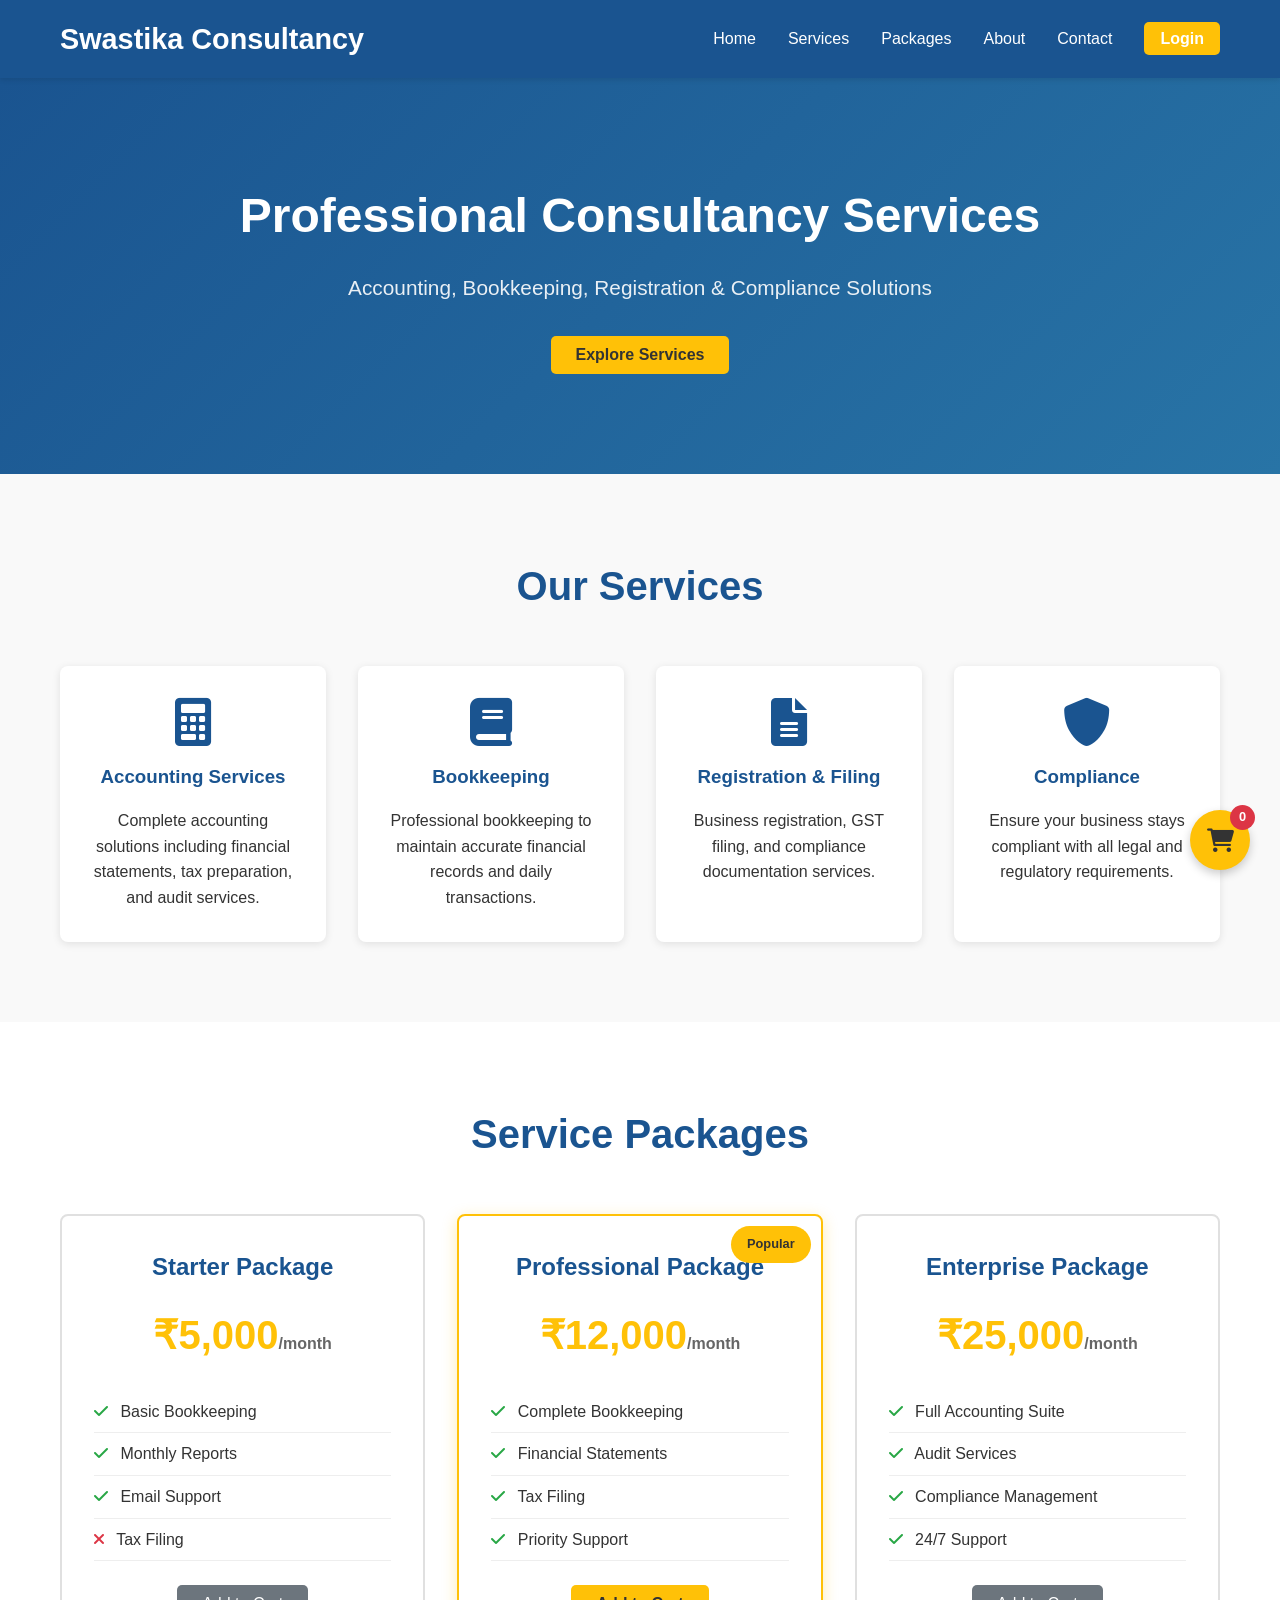
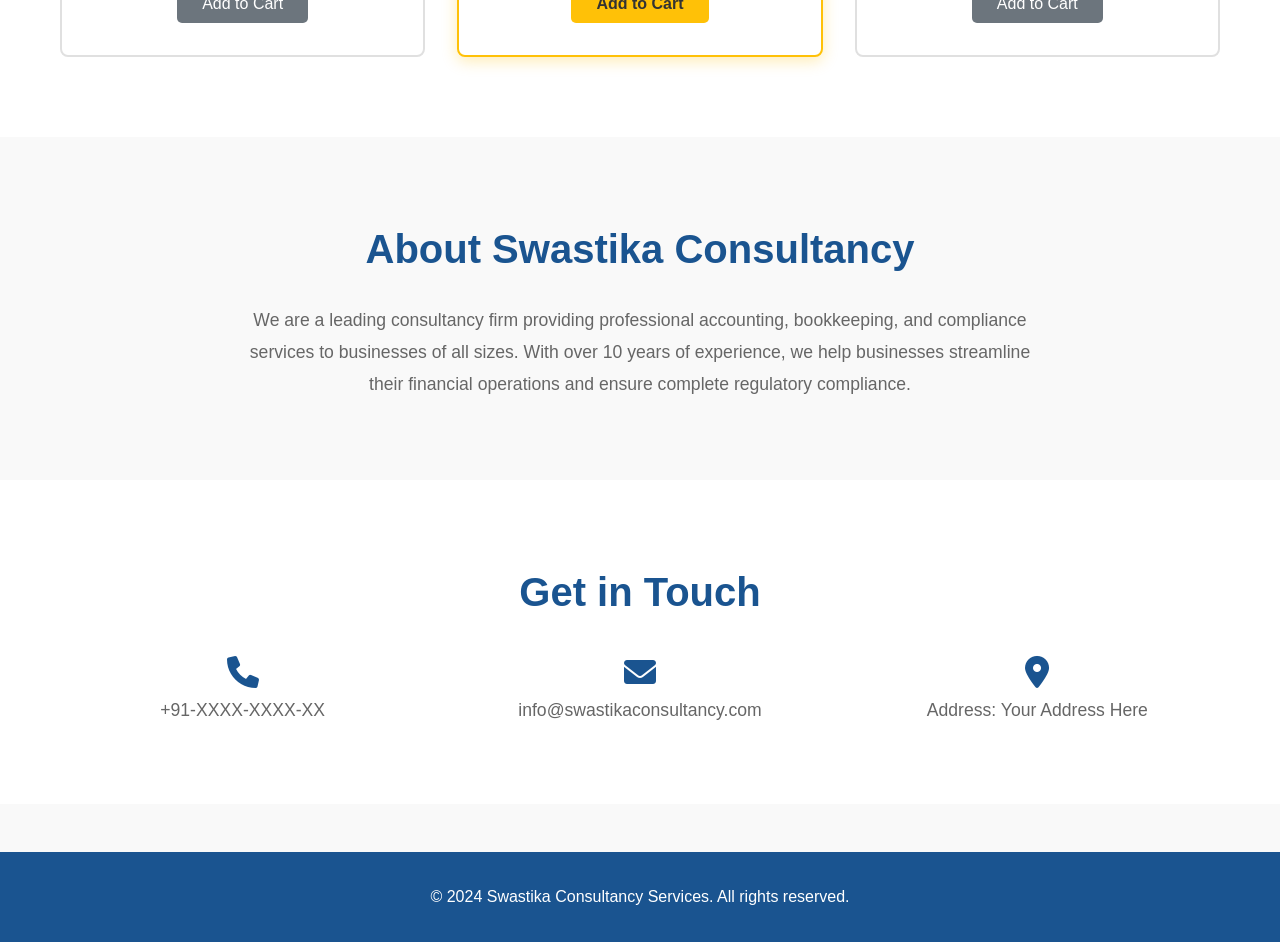
<file: index.html>
<!DOCTYPE html>
<html lang="en">
<head>
    <meta charset="UTF-8">
    <meta name="viewport" content="width=device-width, initial-scale=1.0">
    <title>Swastika Consultancy Services - Professional Accounting & Compliance</title>
    <link rel="stylesheet" href="css/style.css">
    <link rel="stylesheet" href="https://cdnjs.cloudflare.com/ajax/libs/font-awesome/6.0.0/css/all.min.css">
</head>
<body>
    <!-- Navigation Bar -->
    <nav class="navbar">
        <div class="container">
            <div class="navbar-brand">
                <h1>Swastika Consultancy</h1>
            </div>
            <ul class="nav-menu">
                <li><a href="#home">Home</a></li>
                <li><a href="#services">Services</a></li>
                <li><a href="#packages">Packages</a></li>
                <li><a href="#about">About</a></li>
                <li><a href="#contact">Contact</a></li>
                <li><a href="login.html" class="btn-login">Login</a></li>
            </ul>
        </div>
    </nav>

    <!-- Hero Section -->
    <section id="home" class="hero">
        <div class="hero-content">
            <h1>Professional Consultancy Services</h1>
            <p>Accounting, Bookkeeping, Registration & Compliance Solutions</p>
            <button class="btn btn-primary" onclick="scrollTo('services')">Explore Services</button>
        </div>
    </section>

    <!-- Services Section -->
    <section id="services" class="services">
        <div class="container">
            <h2>Our Services</h2>
            <div class="services-grid">
                <div class="service-card">
                    <i class="fas fa-calculator"></i>
                    <h3>Accounting Services</h3>
                    <p>Complete accounting solutions including financial statements, tax preparation, and audit services.</p>
                </div>
                <div class="service-card">
                    <i class="fas fa-book"></i>
                    <h3>Bookkeeping</h3>
                    <p>Professional bookkeeping to maintain accurate financial records and daily transactions.</p>
                </div>
                <div class="service-card">
                    <i class="fas fa-file-alt"></i>
                    <h3>Registration & Filing</h3>
                    <p>Business registration, GST filing, and compliance documentation services.</p>
                </div>
                <div class="service-card">
                    <i class="fas fa-shield-alt"></i>
                    <h3>Compliance</h3>
                    <p>Ensure your business stays compliant with all legal and regulatory requirements.</p>
                </div>
            </div>
        </div>
    </section>

    <!-- Packages Section -->
    <section id="packages" class="packages">
        <div class="container">
            <h2>Service Packages</h2>
            <div class="packages-grid">
                <div class="package-card">
                    <h3>Starter Package</h3>
                    <p class="price">₹5,000<span>/month</span></p>
                    <ul>
                        <li><i class="fas fa-check"></i> Basic Bookkeeping</li>
                        <li><i class="fas fa-check"></i> Monthly Reports</li>
                        <li><i class="fas fa-check"></i> Email Support</li>
                        <li><i class="fas fa-times"></i> Tax Filing</li>
                    </ul>
                    <button class="btn btn-secondary" onclick="addToCart('Starter', 5000)">Add to Cart</button>
                </div>

                <div class="package-card featured">
                    <span class="badge">Popular</span>
                    <h3>Professional Package</h3>
                    <p class="price">₹12,000<span>/month</span></p>
                    <ul>
                        <li><i class="fas fa-check"></i> Complete Bookkeeping</li>
                        <li><i class="fas fa-check"></i> Financial Statements</li>
                        <li><i class="fas fa-check"></i> Tax Filing</li>
                        <li><i class="fas fa-check"></i> Priority Support</li>
                    </ul>
                    <button class="btn btn-primary" onclick="addToCart('Professional', 12000)">Add to Cart</button>
                </div>

                <div class="package-card">
                    <h3>Enterprise Package</h3>
                    <p class="price">₹25,000<span>/month</span></p>
                    <ul>
                        <li><i class="fas fa-check"></i> Full Accounting Suite</li>
                        <li><i class="fas fa-check"></i> Audit Services</li>
                        <li><i class="fas fa-check"></i> Compliance Management</li>
                        <li><i class="fas fa-check"></i> 24/7 Support</li>
                    </ul>
                    <button class="btn btn-secondary" onclick="addToCart('Enterprise', 25000)">Add to Cart</button>
                </div>
            </div>
        </div>
    </section>

    <!-- About Section -->
    <section id="about" class="about">
        <div class="container">
            <h2>About Swastika Consultancy</h2>
            <p>We are a leading consultancy firm providing professional accounting, bookkeeping, and compliance services to businesses of all sizes. With over 10 years of experience, we help businesses streamline their financial operations and ensure complete regulatory compliance.</p>
        </div>
    </section>

    <!-- Contact Section -->
    <section id="contact" class="contact">
        <div class="container">
            <h2>Get in Touch</h2>
            <div class="contact-info">
                <div class="info-item">
                    <i class="fas fa-phone"></i>
                    <p>+91-XXXX-XXXX-XX</p>
                </div>
                <div class="info-item">
                    <i class="fas fa-envelope"></i>
                    <p>info@swastikaconsultancy.com</p>
                </div>
                <div class="info-item">
                    <i class="fas fa-map-marker-alt"></i>
                    <p>Address: Your Address Here</p>
                </div>
            </div>
        </div>
    </section>

    <!-- Footer -->
    <footer class="footer">
        <div class="container">
            <p>&copy; 2024 Swastika Consultancy Services. All rights reserved.</p>
        </div>
    </footer>

    <!-- Shopping Cart Icon -->
    <div class="cart-icon" onclick="openCart()">
        <i class="fas fa-shopping-cart"></i>
        <span class="cart-count" id="cartCount">0</span>
    </div>

    <script src="js/script.js"></script>
</body>
</html>
</file>
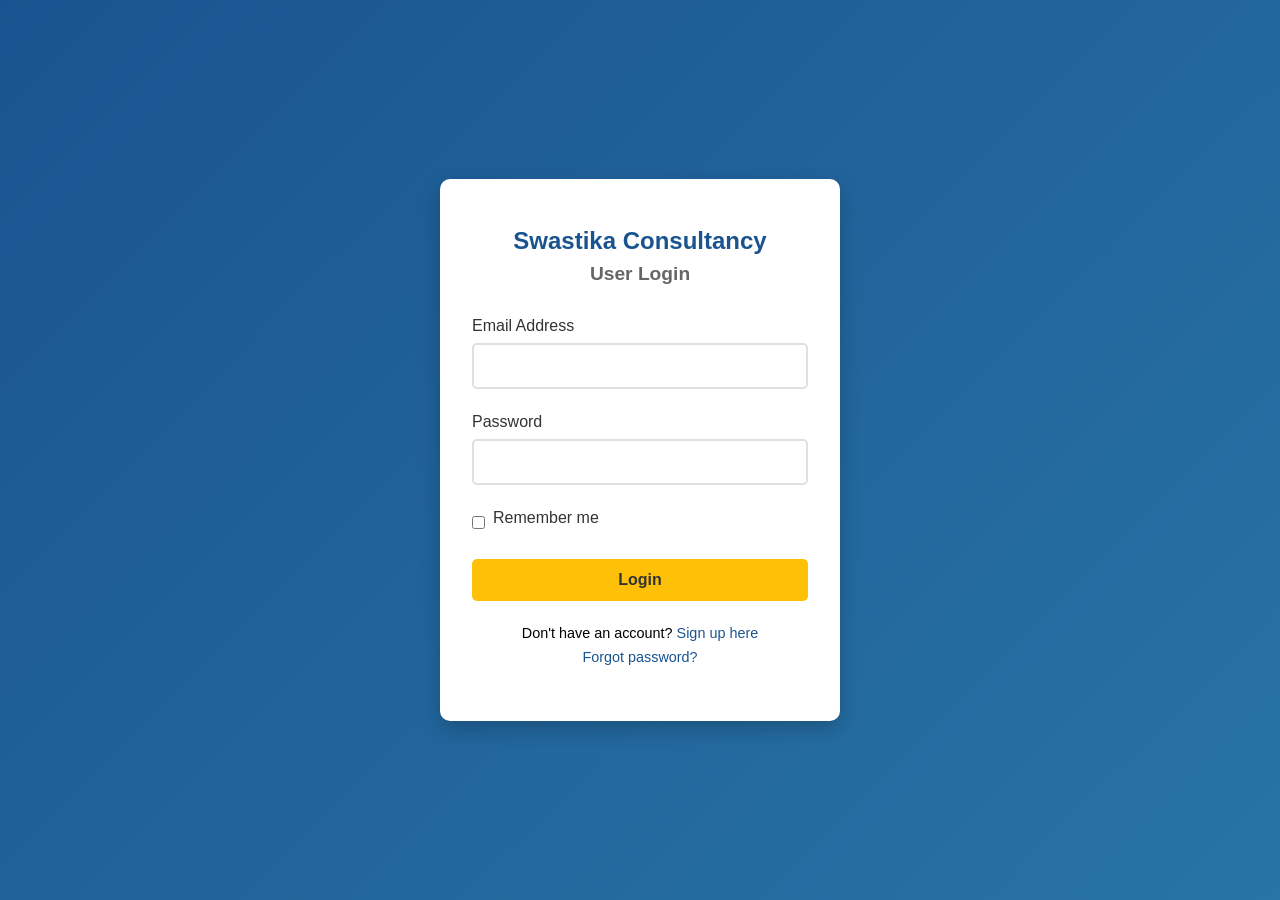
<file: admin.html>
<!DOCTYPE html>
<html lang="en">
<head>
    <meta charset="UTF-8">
    <meta name="viewport" content="width=device-width, initial-scale=1.0">
    <title>Admin Dashboard - Swastika Consultancy</title>
    <link rel="stylesheet" href="css/admin.css">
    <link rel="stylesheet" href="https://cdnjs.cloudflare.com/ajax/libs/font-awesome/6.0.0/css/all.min.css">
</head>
<body>
    <div class="admin-container">
        <!-- Sidebar -->
        <aside class="sidebar">
            <div class="sidebar-header">
                <h2>Admin Panel</h2>
            </div>
            <nav class="sidebar-nav">
                <ul>
                    <li><a href="#dashboard" class="nav-link active" onclick="showSection('dashboard')"><i class="fas fa-dashboard"></i> Dashboard</a></li>
                    <li><a href="#users" class="nav-link" onclick="showSection('users')"><i class="fas fa-users"></i> Users</a></li>
                    <li><a href="#orders" class="nav-link" onclick="showSection('orders')"><i class="fas fa-shopping-bag"></i> Orders</a></li>
                    <li><a href="#services" class="nav-link" onclick="showSection('services')"><i class="fas fa-cogs"></i> Services</a></li>
                    <li><a href="#payments" class="nav-link" onclick="showSection('payments')"><i class="fas fa-credit-card"></i> Payments</a></li>
                    <li><a href="#reports" class="nav-link" onclick="showSection('reports')"><i class="fas fa-chart-bar"></i> Reports</a></li>
                    <li><a href="#settings" class="nav-link" onclick="showSection('settings')"><i class="fas fa-cog"></i> Settings</a></li>
                    <li><a href="index.html" class="nav-link"><i class="fas fa-sign-out-alt"></i> Logout</a></li>
                </ul>
            </nav>
        </aside>

        <!-- Main Content -->
        <main class="admin-content">
            <header class="admin-header">
                <h1>Welcome to Admin Dashboard</h1>
                <div class="admin-info">
                    <span>Admin User</span>
                    <img src="https://via.placeholder.com/40" alt="Admin">
                </div>
            </header>

            <!-- Dashboard Section -->
            <section id="dashboard" class="section active">
                <div class="stats-grid">
                    <div class="stat-card">
                        <i class="fas fa-users"></i>
                        <h3>Total Users</h3>
                        <p class="stat-value">245</p>
                    </div>
                    <div class="stat-card">
                        <i class="fas fa-shopping-bag"></i>
                        <h3>Total Orders</h3>
                        <p class="stat-value">89</p>
                    </div>
                    <div class="stat-card">
                        <i class="fas fa-rupee-sign"></i>
                        <h3>Revenue</h3>
                        <p class="stat-value">₹5,62,000</p>
                    </div>
                    <div class="stat-card">
                        <i class="fas fa-check-circle"></i>
                        <h3>Completed</h3>
                        <p class="stat-value">72</p>
                    </div>
                </div>
            </section>

            <!-- Users Section -->
            <section id="users" class="section">
                <h2>Manage Users</h2>
                <table class="data-table">
                    <thead>
                        <tr>
                            <th>ID</th>
                            <th>Name</th>
                            <th>Email</th>
                            <th>Status</th>
                            <th>Actions</th>
                        </tr>
                    </thead>
                    <tbody>
                        <tr>
                            <td>1</td>
                            <td>John Doe</td>
                            <td>john@example.com</td>
                            <td><span class="badge active">Active</span></td>
                            <td><button class="btn-small btn-edit">Edit</button> <button class="btn-small btn-delete">Delete</button></td>
                        </tr>
                        <tr>
                            <td>2</td>
                            <td>Jane Smith</td>
                            <td>jane@example.com</td>
                            <td><span class="badge active">Active</span></td>
                            <td><button class="btn-small btn-edit">Edit</button> <button class="btn-small btn-delete">Delete</button></td>
                        </tr>
                    </tbody>
                </table>
            </section>

            <!-- Orders Section -->
            <section id="orders" class="section">
                <h2>Manage Orders</h2>
                <table class="data-table">
                    <thead>
                        <tr>
                            <th>Order ID</th>
                            <th>Customer</th>
                            <th>Package</th>
                            <th>Amount</th>
                            <th>Status</th>
                            <th>Actions</th>
                        </tr>
                    </thead>
                    <tbody>
                        <tr>
                            <td>ORD001</td>
                            <td>John Doe</td>
                            <td>Professional</td>
                            <td>₹12,000</td>
                            <td><span class="badge pending">Pending</span></td>
                            <td><button class="btn-small btn-edit">View</button></td>
                        </tr>
                        <tr>
                            <td>ORD002</td>
                            <td>Jane Smith</td>
                            <td>Starter</td>
                            <td>₹5,000</td>
                            <td><span class="badge completed">Completed</span></td>
                            <td><button class="btn-small btn-edit">View</button></td>
                        </tr>
                    </tbody>
                </table>
            </section>

            <!-- Services Section -->
            <section id="services" class="section">
                <h2>Manage Services</h2>
                <button class="btn btn-primary" onclick="addNewService()">Add New Service</button>
                <table class="data-table">
                    <thead>
                        <tr>
                            <th>Service Name</th>
                            <th>Description</th>
                            <th>Price</th>
                            <th>Actions</th>
                        </tr>
                    </thead>
                    <tbody>
                        <tr>
                            <td>Accounting</td>
                            <td>Complete accounting solutions</td>
                            <td>Varies</td>
                            <td><button class="btn-small btn-edit">Edit</button> <button class="btn-small btn-delete">Delete</button></td>
                        </tr>
                    </tbody>
                </table>
            </section>

            <!-- Payments Section -->
            <section id="payments" class="section">
                <h2>Payment Transactions</h2>
                <table class="data-table">
                    <thead>
                        <tr>
                            <th>Transaction ID</th>
                            <th>Amount</th>
                            <th>Date</th>
                            <th>Status</th>
                        </tr>
                    </thead>
                    <tbody>
                        <tr>
                            <td>TXN001</td>
                            <td>₹12,000</td>
                            <td>2024-06-20</td>
                            <td><span class="badge completed">Success</span></td>
                        </tr>
                    </tbody>
                </table>
            </section>
        </main>
    </div>

    <script src="js/admin.js"></script>
</body>
</html>
</file>
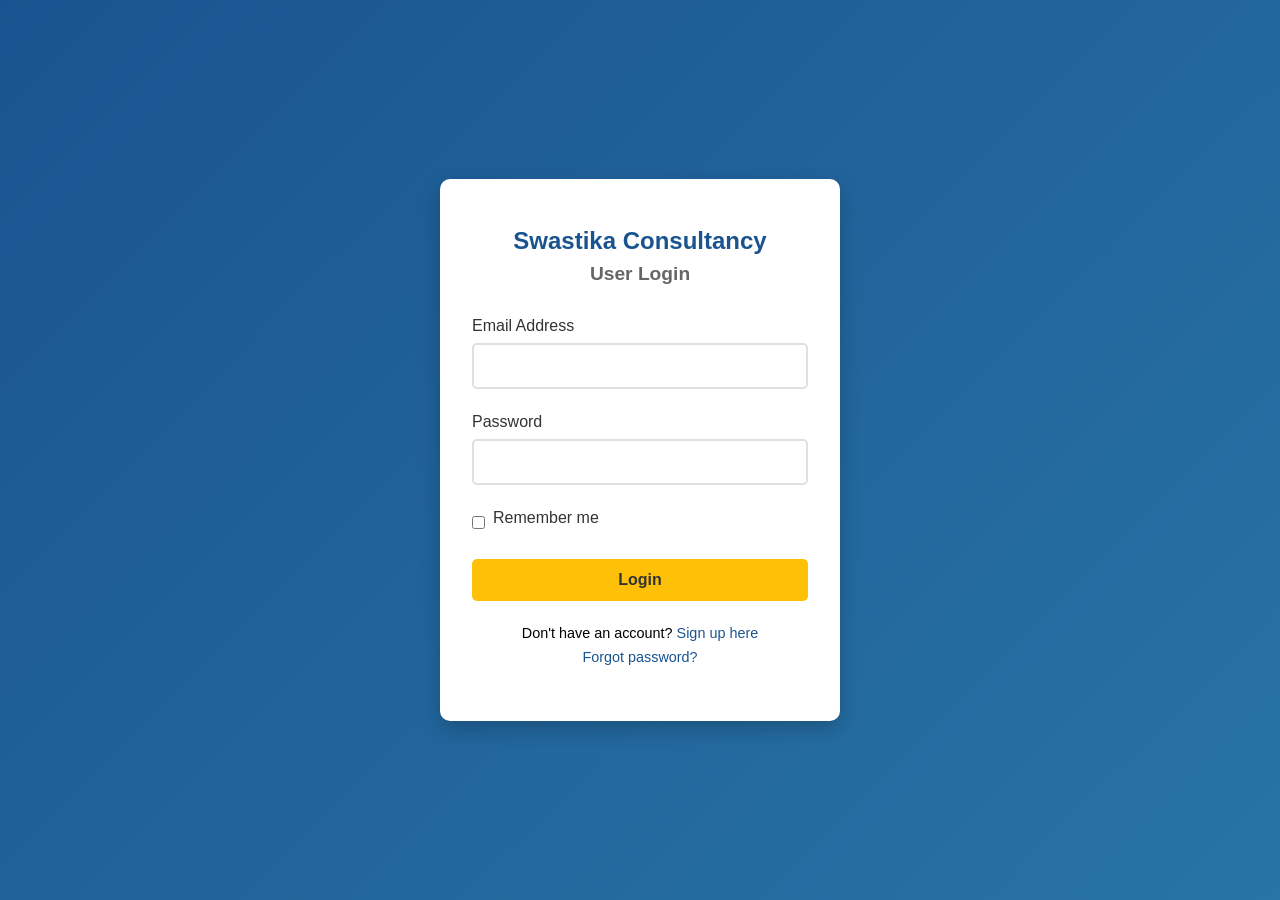
<file: login.html>
<!DOCTYPE html>
<html lang="en">
<head>
    <meta charset="UTF-8">
    <meta name="viewport" content="width=device-width, initial-scale=1.0">
    <title>Login - Swastika Consultancy</title>
    <link rel="stylesheet" href="css/auth.css">
    <link rel="stylesheet" href="https://cdnjs.cloudflare.com/ajax/libs/font-awesome/6.0.0/css/all.min.css">
</head>
<body>
    <div class="auth-container">
        <div class="auth-box">
            <h1>Swastika Consultancy</h1>
            <h2>User Login</h2>
            
            <form id="loginForm">
                <div class="form-group">
                    <label for="email">Email Address</label>
                    <input type="email" id="email" name="email" required>
                </div>
                
                <div class="form-group">
                    <label for="password">Password</label>
                    <input type="password" id="password" name="password" required>
                </div>
                
                <div class="form-group checkbox">
                    <input type="checkbox" id="remember" name="remember">
                    <label for="remember">Remember me</label>
                </div>
                
                <button type="submit" class="btn btn-primary">Login</button>
            </form>
            
            <div class="auth-footer">
                <p>Don't have an account? <a href="register.html">Sign up here</a></p>
                <p><a href="#">Forgot password?</a></p>
            </div>
        </div>
    </div>

    <script src="js/auth.js"></script>
</body>
</html>
</file>
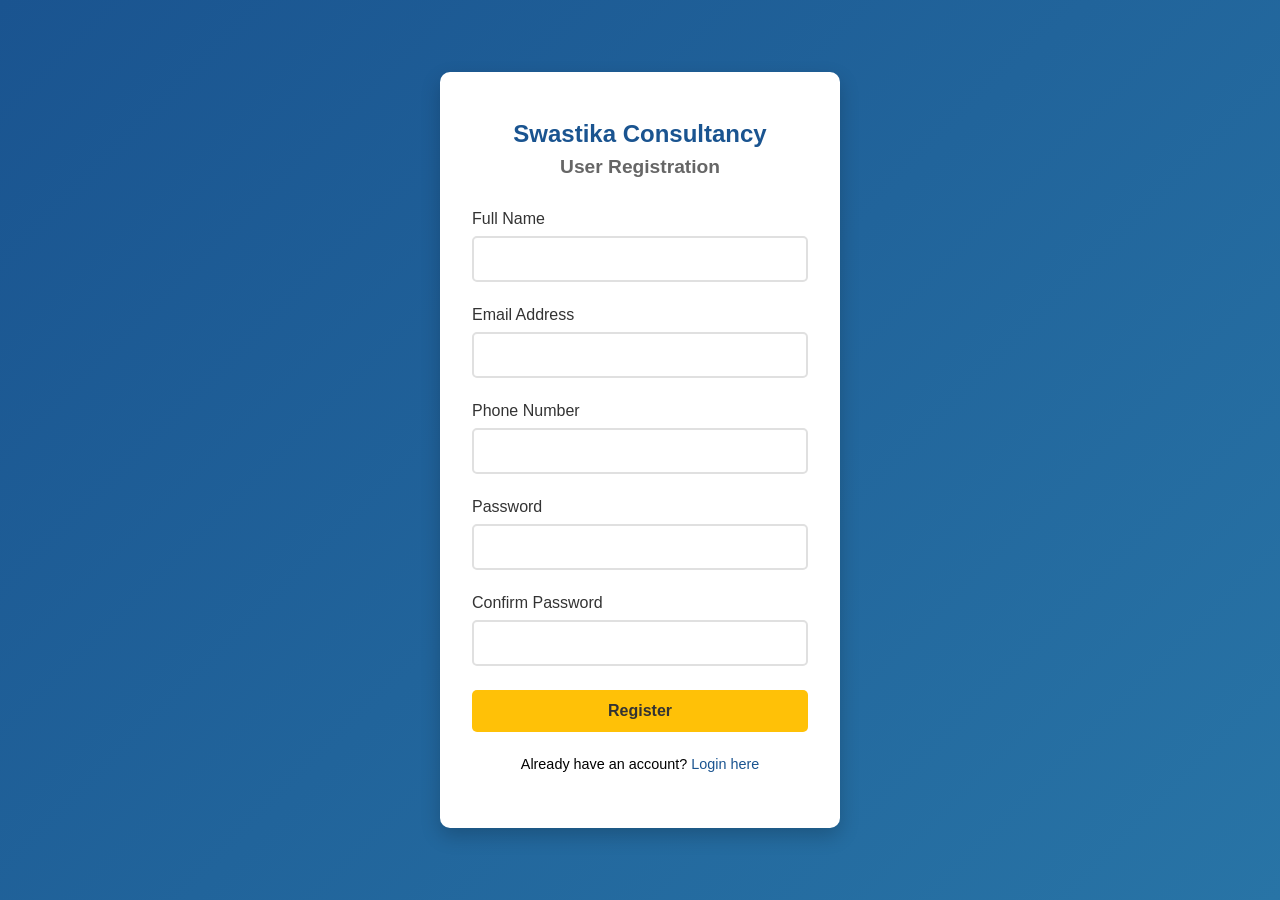
<file: register.html>
<!DOCTYPE html>
<html lang="en">
<head>
    <meta charset="UTF-8">
    <meta name="viewport" content="width=device-width, initial-scale=1.0">
    <title>Register - Swastika Consultancy</title>
    <link rel="stylesheet" href="css/auth.css">
    <link rel="stylesheet" href="https://cdnjs.cloudflare.com/ajax/libs/font-awesome/6.0.0/css/all.min.css">
</head>
<body>
    <div class="auth-container">
        <div class="auth-box">
            <h1>Swastika Consultancy</h1>
            <h2>User Registration</h2>
            
            <form id="registerForm">
                <div class="form-group">
                    <label for="name">Full Name</label>
                    <input type="text" id="name" name="name" required>
                </div>
                
                <div class="form-group">
                    <label for="email">Email Address</label>
                    <input type="email" id="email" name="email" required>
                </div>
                
                <div class="form-group">
                    <label for="phone">Phone Number</label>
                    <input type="tel" id="phone" name="phone" required>
                </div>
                
                <div class="form-group">
                    <label for="password">Password</label>
                    <input type="password" id="password" name="password" required>
                </div>
                
                <div class="form-group">
                    <label for="confirm-password">Confirm Password</label>
                    <input type="password" id="confirm-password" name="confirm-password" required>
                </div>
                
                <button type="submit" class="btn btn-primary">Register</button>
            </form>
            
            <div class="auth-footer">
                <p>Already have an account? <a href="login.html">Login here</a></p>
            </div>
        </div>
    </div>

    <script src="js/auth.js"></script>
</body>
</html>
</file>
<file: css/style.css>
* {
    margin: 0;
    padding: 0;
    box-sizing: border-box;
}

body {
    font-family: 'Segoe UI', Tahoma, Geneva, Verdana, sans-serif;
    line-height: 1.6;
    color: #333;
    background-color: #f9f9f9;
}

.container {
    max-width: 1200px;
    margin: 0 auto;
    padding: 0 20px;
}

/* Navigation Bar */
.navbar {
    background-color: #1a5490;
    color: white;
    padding: 1rem 0;
    position: sticky;
    top: 0;
    z-index: 100;
    box-shadow: 0 2px 5px rgba(0, 0, 0, 0.1);
}

.navbar .container {
    display: flex;
    justify-content: space-between;
    align-items: center;
}

.navbar-brand h1 {
    font-size: 1.8rem;
}

.nav-menu {
    display: flex;
    list-style: none;
    gap: 2rem;
    align-items: center;
}

.nav-menu a {
    color: white;
    text-decoration: none;
    transition: color 0.3s;
}

.nav-menu a:hover {
    color: #ffc107;
}

.btn-login {
    background-color: #ffc107;
    color: #333;
    padding: 0.5rem 1rem;
    border-radius: 5px;
    font-weight: bold;
}

/* Hero Section */
.hero {
    background: linear-gradient(135deg, #1a5490 0%, #2874a6 100%);
    color: white;
    padding: 100px 20px;
    text-align: center;
}

.hero-content h1 {
    font-size: 3rem;
    margin-bottom: 1rem;
}

.hero-content p {
    font-size: 1.3rem;
    margin-bottom: 2rem;
    opacity: 0.9;
}

/* Buttons */
.btn {
    padding: 10px 25px;
    border: none;
    border-radius: 5px;
    cursor: pointer;
    font-size: 1rem;
    transition: all 0.3s;
}

.btn-primary {
    background-color: #ffc107;
    color: #333;
    font-weight: bold;
}

.btn-primary:hover {
    background-color: #ffb300;
    transform: translateY(-2px);
    box-shadow: 0 4px 8px rgba(0, 0, 0, 0.2);
}

.btn-secondary {
    background-color: #6c757d;
    color: white;
}

.btn-secondary:hover {
    background-color: #5a6268;
}

/* Services Section */
.services {
    padding: 80px 20px;
    background-color: #f9f9f9;
}

.services h2 {
    text-align: center;
    font-size: 2.5rem;
    margin-bottom: 3rem;
    color: #1a5490;
}

.services-grid {
    display: grid;
    grid-template-columns: repeat(auto-fit, minmax(250px, 1fr));
    gap: 2rem;
}

.service-card {
    background: white;
    padding: 2rem;
    border-radius: 8px;
    text-align: center;
    box-shadow: 0 2px 8px rgba(0, 0, 0, 0.1);
    transition: transform 0.3s, box-shadow 0.3s;
}

.service-card:hover {
    transform: translateY(-5px);
    box-shadow: 0 4px 15px rgba(0, 0, 0, 0.15);
}

.service-card i {
    font-size: 3rem;
    color: #1a5490;
    margin-bottom: 1rem;
}

.service-card h3 {
    color: #1a5490;
    margin-bottom: 1rem;
}

/* Packages Section */
.packages {
    padding: 80px 20px;
    background-color: white;
}

.packages h2 {
    text-align: center;
    font-size: 2.5rem;
    margin-bottom: 3rem;
    color: #1a5490;
}

.packages-grid {
    display: grid;
    grid-template-columns: repeat(auto-fit, minmax(280px, 1fr));
    gap: 2rem;
}

.package-card {
    background: white;
    border: 2px solid #e0e0e0;
    padding: 2rem;
    border-radius: 8px;
    text-align: center;
    transition: all 0.3s;
    position: relative;
}

.package-card:hover {
    transform: translateY(-10px);
    box-shadow: 0 8px 20px rgba(0, 0, 0, 0.15);
}

.package-card.featured {
    border-color: #ffc107;
    box-shadow: 0 4px 15px rgba(255, 193, 7, 0.3);
}

.package-card h3 {
    color: #1a5490;
    margin-bottom: 1rem;
    font-size: 1.5rem;
}

.price {
    font-size: 2.5rem;
    color: #ffc107;
    margin: 1rem 0;
    font-weight: bold;
}

.price span {
    font-size: 1rem;
    color: #666;
}

.package-card ul {
    list-style: none;
    margin: 1.5rem 0;
    text-align: left;
}

.package-card li {
    padding: 0.5rem 0;
    border-bottom: 1px solid #eee;
}

.package-card li i {
    color: #28a745;
    margin-right: 0.5rem;
}

.package-card li .fa-times {
    color: #dc3545;
}

.badge {
    position: absolute;
    top: 10px;
    right: 10px;
    background-color: #ffc107;
    color: #333;
    padding: 0.5rem 1rem;
    border-radius: 20px;
    font-size: 0.8rem;
    font-weight: bold;
}

/* About Section */
.about {
    padding: 80px 20px;
    background-color: #f9f9f9;
    text-align: center;
}

.about h2 {
    font-size: 2.5rem;
    color: #1a5490;
    margin-bottom: 1.5rem;
}

.about p {
    font-size: 1.1rem;
    color: #666;
    max-width: 800px;
    margin: 0 auto;
    line-height: 1.8;
}

/* Contact Section */
.contact {
    padding: 80px 20px;
    background-color: white;
}

.contact h2 {
    text-align: center;
    font-size: 2.5rem;
    color: #1a5490;
    margin-bottom: 2rem;
}

.contact-info {
    display: grid;
    grid-template-columns: repeat(auto-fit, minmax(250px, 1fr));
    gap: 2rem;
    text-align: center;
}

.info-item i {
    font-size: 2rem;
    color: #1a5490;
    margin-bottom: 0.5rem;
}

.info-item p {
    color: #666;
    font-size: 1.1rem;
}

/* Footer */
.footer {
    background-color: #1a5490;
    color: white;
    text-align: center;
    padding: 2rem;
    margin-top: 3rem;
}

/* Shopping Cart */
.cart-icon {
    position: fixed;
    bottom: 30px;
    right: 30px;
    background-color: #ffc107;
    color: #333;
    width: 60px;
    height: 60px;
    border-radius: 50%;
    display: flex;
    align-items: center;
    justify-content: center;
    font-size: 1.5rem;
    cursor: pointer;
    box-shadow: 0 4px 10px rgba(0, 0, 0, 0.2);
    transition: all 0.3s;
}

.cart-icon:hover {
    transform: scale(1.1);
    box-shadow: 0 6px 15px rgba(0, 0, 0, 0.3);
}

.cart-count {
    position: absolute;
    top: -5px;
    right: -5px;
    background-color: #dc3545;
    color: white;
    border-radius: 50%;
    width: 25px;
    height: 25px;
    display: flex;
    align-items: center;
    justify-content: center;
    font-size: 0.8rem;
    font-weight: bold;
}

/* Responsive */
@media (max-width: 768px) {
    .nav-menu {
        flex-direction: column;
        gap: 1rem;
    }

    .hero-content h1 {
        font-size: 2rem;
    }

    .hero-content p {
        font-size: 1rem;
    }

    .services h2,
    .packages h2,
    .about h2,
    .contact h2 {
        font-size: 1.8rem;
    }
}
</file>
<file: css/admin.css>
* {
    margin: 0;
    padding: 0;
    box-sizing: border-box;
}

body {
    font-family: 'Segoe UI', Tahoma, Geneva, Verdana, sans-serif;
    background-color: #f5f5f5;
}

.admin-container {
    display: flex;
    min-height: 100vh;
}

/* Sidebar */
.sidebar {
    width: 250px;
    background-color: #1a5490;
    color: white;
    padding: 2rem 0;
    position: fixed;
    height: 100vh;
    overflow-y: auto;
}

.sidebar-header {
    padding: 0 2rem;
    margin-bottom: 2rem;
    text-align: center;
}

.sidebar-header h2 {
    font-size: 1.3rem;
}

.sidebar-nav ul {
    list-style: none;
}

.sidebar-nav li {
    margin: 0.5rem 0;
}

.nav-link {
    display: block;
    padding: 1rem 2rem;
    color: white;
    text-decoration: none;
    transition: all 0.3s;
    border-left: 3px solid transparent;
}

.nav-link:hover,
.nav-link.active {
    background-color: #2874a6;
    border-left-color: #ffc107;
}

.nav-link i {
    margin-right: 0.5rem;
}

/* Admin Content */
.admin-content {
    flex: 1;
    margin-left: 250px;
    padding: 2rem;
}

.admin-header {
    background-color: white;
    padding: 1.5rem 2rem;
    border-radius: 8px;
    margin-bottom: 2rem;
    display: flex;
    justify-content: space-between;
    align-items: center;
    box-shadow: 0 2px 4px rgba(0, 0, 0, 0.1);
}

.admin-header h1 {
    color: #1a5490;
}

.admin-info {
    display: flex;
    align-items: center;
    gap: 1rem;
}

.admin-info img {
    width: 40px;
    height: 40px;
    border-radius: 50%;
}

/* Sections */
.section {
    display: none;
}

.section.active {
    display: block;
}

/* Stats Grid */
.stats-grid {
    display: grid;
    grid-template-columns: repeat(auto-fit, minmax(250px, 1fr));
    gap: 1.5rem;
    margin-bottom: 2rem;
}

.stat-card {
    background: white;
    padding: 2rem;
    border-radius: 8px;
    box-shadow: 0 2px 8px rgba(0, 0, 0, 0.1);
    text-align: center;
    border-left: 4px solid #1a5490;
}

.stat-card i {
    font-size: 2.5rem;
    color: #1a5490;
    margin-bottom: 0.5rem;
}

.stat-card h3 {
    color: #666;
    font-size: 0.9rem;
    text-transform: uppercase;
    margin-bottom: 0.5rem;
}

.stat-value {
    font-size: 2rem;
    font-weight: bold;
    color: #1a5490;
}

/* Tables */
.section h2 {
    color: #1a5490;
    margin-bottom: 1.5rem;
}

.data-table {
    width: 100%;
    background: white;
    border-collapse: collapse;
    border-radius: 8px;
    overflow: hidden;
    box-shadow: 0 2px 8px rgba(0, 0, 0, 0.1);
}

.data-table thead {
    background-color: #1a5490;
    color: white;
}

.data-table th {
    padding: 1rem;
    text-align: left;
    font-weight: 600;
}

.data-table td {
    padding: 1rem;
    border-bottom: 1px solid #eee;
}

.data-table tbody tr:hover {
    background-color: #f9f9f9;
}

/* Buttons */
.btn {
    padding: 0.75rem 1.5rem;
    border: none;
    border-radius: 5px;
    cursor: pointer;
    font-weight: bold;
    transition: all 0.3s;
    margin-bottom: 1.5rem;
}

.btn-primary {
    background-color: #1a5490;
    color: white;
}

.btn-primary:hover {
    background-color: #2874a6;
}

.btn-small {
    padding: 0.4rem 0.8rem;
    font-size: 0.85rem;
    margin: 0 0.25rem;
}

.btn-edit {
    background-color: #17a2b8;
    color: white;
}

.btn-delete {
    background-color: #dc3545;
    color: white;
}

/* Badges */
.badge {
    padding: 0.4rem 0.8rem;
    border-radius: 20px;
    font-size: 0.85rem;
    font-weight: bold;
}

.badge.active {
    background-color: #d4edda;
    color: #155724;
}

.badge.pending {
    background-color: #fff3cd;
    color: #856404;
}

.badge.completed {
    background-color: #d4edda;
    color: #155724;
}

@media (max-width: 768px) {
    .sidebar {
        width: 100%;
        height: auto;
        position: static;
    }

    .admin-content {
        margin-left: 0;
    }

    .admin-header {
        flex-direction: column;
        align-items: flex-start;
        gap: 1rem;
    }

    .stats-grid {
        grid-template-columns: repeat(2, 1fr);
    }
}
</file>
<file: css/auth.css>
* {
    margin: 0;
    padding: 0;
    box-sizing: border-box;
}

body {
    font-family: 'Segoe UI', Tahoma, Geneva, Verdana, sans-serif;
    background: linear-gradient(135deg, #1a5490 0%, #2874a6 100%);
    min-height: 100vh;
    display: flex;
    align-items: center;
    justify-content: center;
}

.auth-container {
    width: 100%;
    padding: 20px;
}

.auth-box {
    background: white;
    padding: 3rem 2rem;
    border-radius: 10px;
    box-shadow: 0 8px 20px rgba(0, 0, 0, 0.2);
    max-width: 400px;
    margin: 0 auto;
}

.auth-box h1 {
    text-align: center;
    color: #1a5490;
    margin-bottom: 0.5rem;
    font-size: 1.5rem;
}

.auth-box h2 {
    text-align: center;
    color: #666;
    margin-bottom: 2rem;
    font-size: 1.2rem;
}

.form-group {
    margin-bottom: 1.5rem;
}

.form-group label {
    display: block;
    margin-bottom: 0.5rem;
    color: #333;
    font-weight: 500;
}

.form-group input {
    width: 100%;
    padding: 0.75rem;
    border: 2px solid #e0e0e0;
    border-radius: 5px;
    font-size: 1rem;
    transition: border-color 0.3s;
}

.form-group input:focus {
    outline: none;
    border-color: #1a5490;
}

.form-group.checkbox {
    display: flex;
    align-items: center;
    gap: 0.5rem;
}

.form-group.checkbox input {
    width: auto;
    margin: 0;
}

.btn {
    width: 100%;
    padding: 0.75rem;
    border: none;
    border-radius: 5px;
    font-size: 1rem;
    font-weight: bold;
    cursor: pointer;
    transition: all 0.3s;
}

.btn-primary {
    background-color: #ffc107;
    color: #333;
}

.btn-primary:hover {
    background-color: #ffb300;
    transform: translateY(-2px);
    box-shadow: 0 4px 8px rgba(0, 0, 0, 0.2);
}

.auth-footer {
    text-align: center;
    margin-top: 1.5rem;
    font-size: 0.9rem;
}

.auth-footer p {
    margin: 0.5rem 0;
}

.auth-footer a {
    color: #1a5490;
    text-decoration: none;
    font-weight: 500;
}

.auth-footer a:hover {
    text-decoration: underline;
}

@media (max-width: 480px) {
    .auth-box {
        padding: 2rem 1.5rem;
    }
}
</file>
